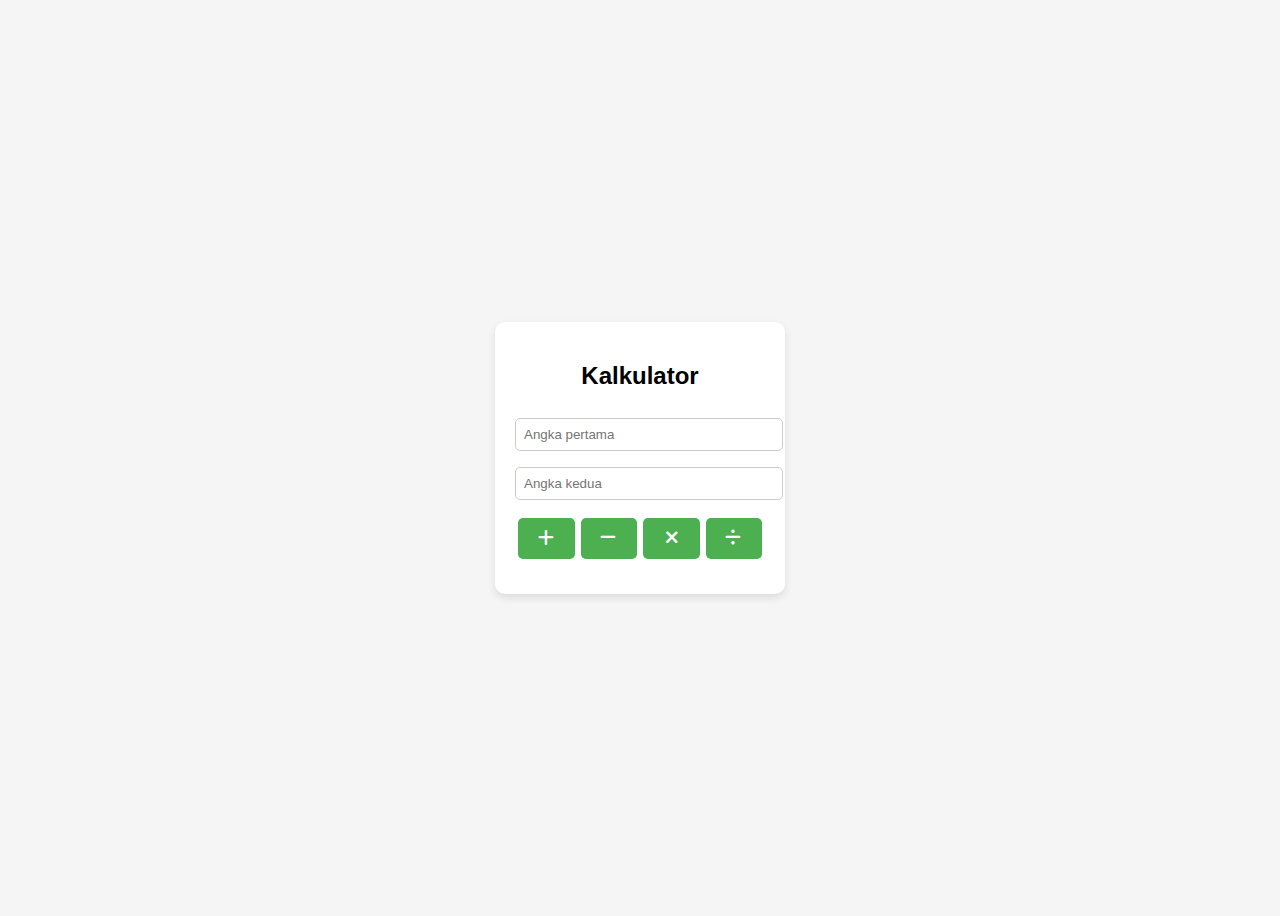
<file: index.html>
<!DOCTYPE html>
<html lang="id">
  <head>
    <meta charset="UTF-8" />
    <meta name="viewport" content="width=device-width, initial-scale=1.0" />
    <title>Kalkulator Sederhana</title>
    <meta name="google-site-verification" content="lt5J0hJrLi_-tXyhyfh2c8VWiIOtZ9f8Ox5XrbHQkTE" />
    <!-- link font -->
    <link
      rel="stylesheet"
      href="https://cdnjs.cloudflare.com/ajax/libs/font-awesome/6.5.2/css/all.min.css"
    />
    <!-- link css -->
    <link rel="stylesheet" href="style.css" />
  </head>
  <body>
    <div class="calculator">
      <h2>Kalkulator</h2>
      <input type="number" id="num1" placeholder="Angka pertama" />
      <input type="number" id="num2" placeholder="Angka kedua" />

      <div class="buttons">
        <button onclick="hitung('tambah')">
          <i class="fa-solid fa-plus"></i>
        </button>
        <button onclick="hitung('kurang')">
          <i class="fa-solid fa-minus"></i>
        </button>
        <button onclick="hitung('kali')">
          <i class="fa-solid fa-xmark"></i>
        </button>
        <button onclick="hitung('bagi')">
          <i class="fa-solid fa-divide"></i>
        </button>
      </div>

      <div id="hasil"></div>
    </div>

    <script src="script.js"></script>
  </body>
</html>
</file>
<file: style.css>
body {
  font-family: Arial, sans-serif;
  display: flex;
  justify-content: center;
  align-items: center;
  height: 100vh;
  background: #f5f5f5;
}

.calculator {
  background: #fff;
  padding: 20px;
  border-radius: 10px;
  box-shadow: 0 4px 8px rgba(0,0,0,0.1);
  text-align: center;
  width: 250px;
}

input {
  width: 100%;
  padding: 8px;
  margin: 8px 0;
  border: 1px solid #ccc;
  border-radius: 5px;
}

.buttons {
  display: flex;
  justify-content: space-between;
  margin-top: 10px;
}

button {
  flex: 1;
  margin: 0 3px;
  padding: 10px;
  font-size: 18px;
  background-color: #4CAF50;
  color: white;
  border: none;
  border-radius: 5px;
  cursor: pointer;
  transition: background 0.3s;
}

button:hover {
  background-color: #45a049;
}

#hasil {
  margin-top: 15px;
  font-weight: bold;
  font-size: 18px;
}
</file>
